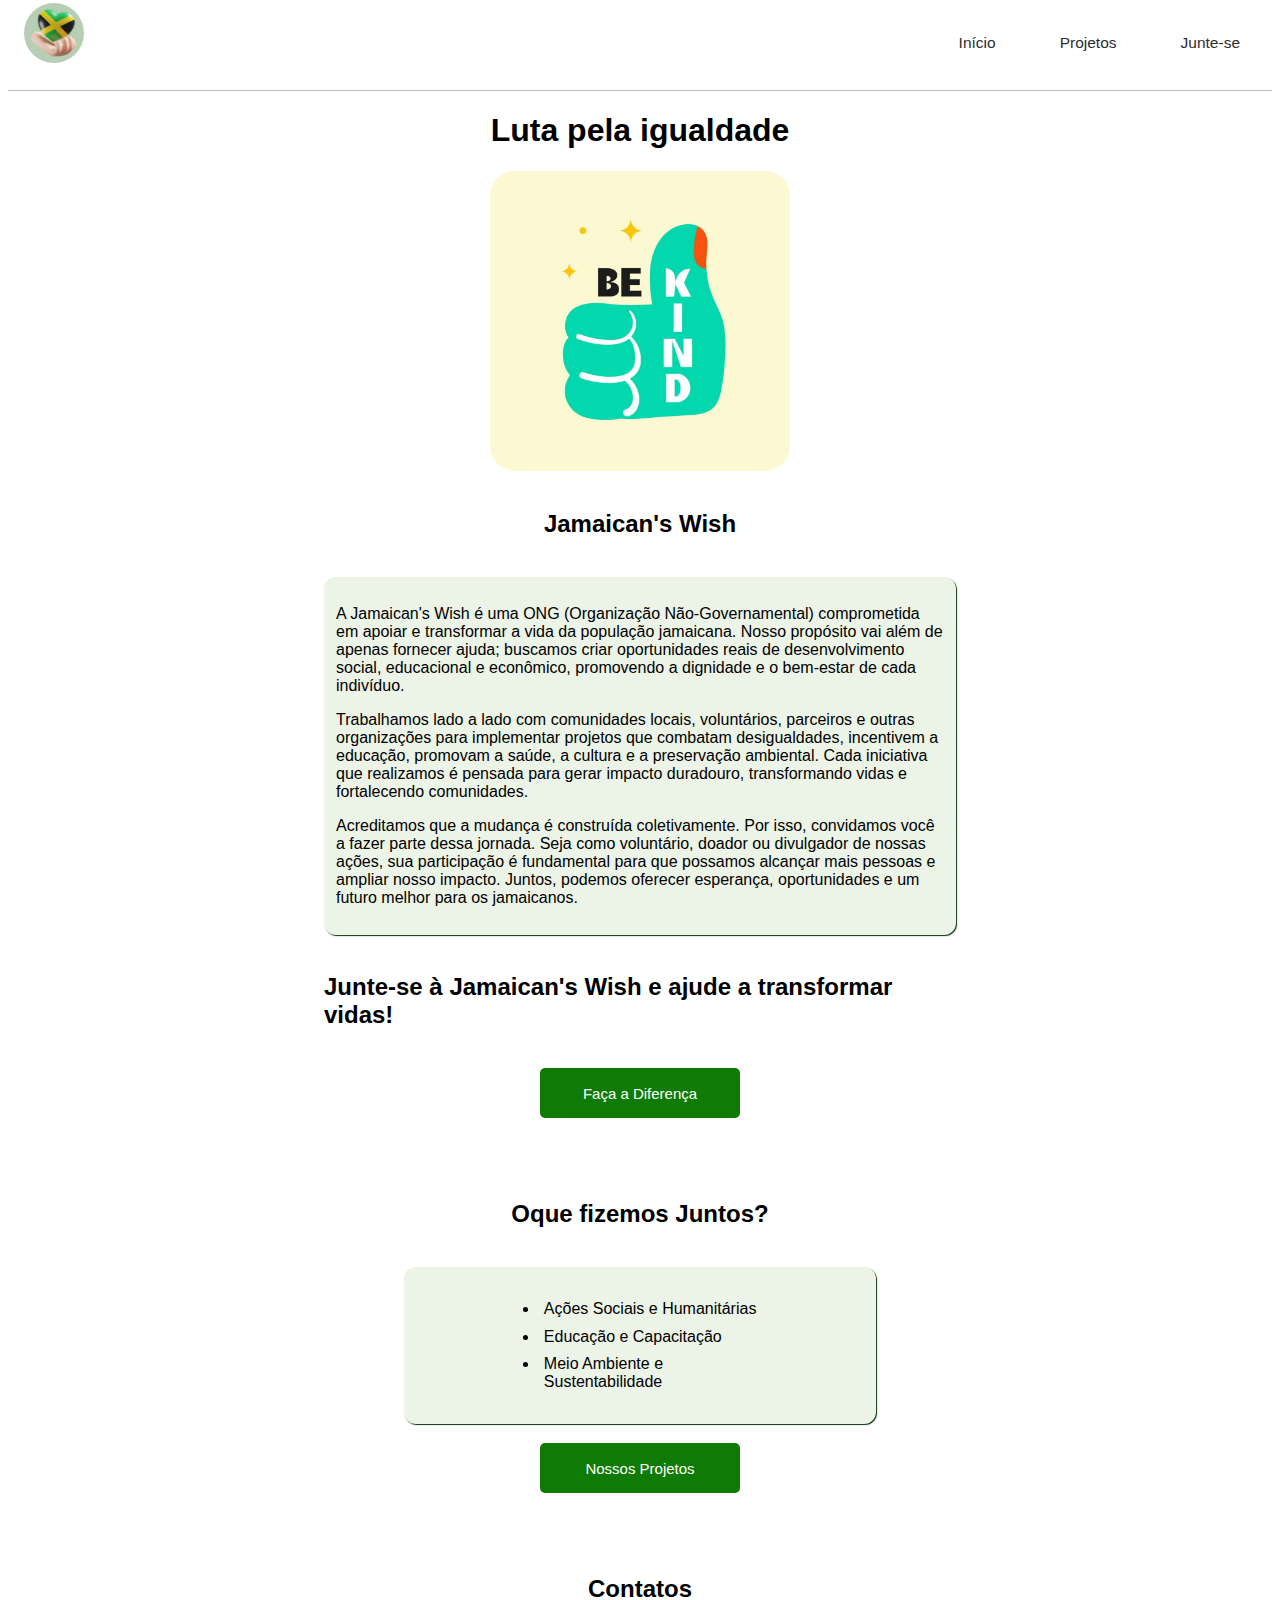
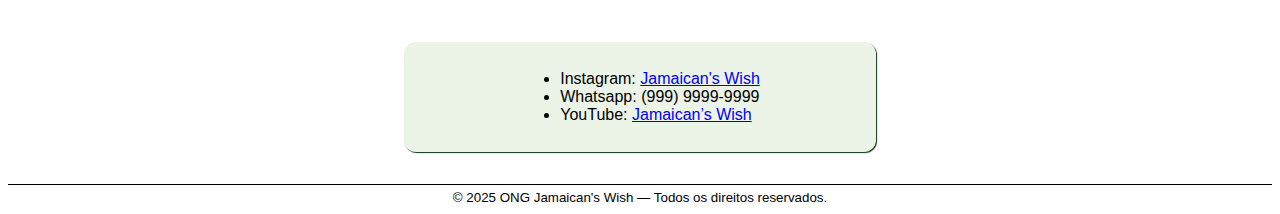
<file: index.html>
<!DOCTYPE html>
<html lang="pt-br">
<head>
    <meta charset="UTF-8">
    <meta name="viewport" content="width=device-width, initial-scale=1.0">
    <title>Jamaican’s wish</title>
    <link rel="stylesheet" href="css/nav&footer.css">
    <link rel="shortcut icon" href="img/logo.webp">
    <link rel="stylesheet" href="css/index.css">
    
</head>
<body>
    <header>
        <nav class="navbar">
            <div class="logo">
            <a href="index.html"><img src="img/logo.webp" alt="logo"></a>
            <p></p>
            </div>
            <div>
            <ul class="navlist">
            <li><a class="navlink" href="index.html" target="_self">Início</a></li>
            <li><a class="navlink" href="projetos.html" target="_self">Projetos</a></li>
            <li><a class="navlink" href="cadastro.html" target="_self">Junte-se</a></li>
            </div>
            </ul>
        </nav>
    </header>
    <section>
        <h1>Luta pela igualdade</h1>
        <img src="img/5028803-ilustracao-tendencia-moderna-com-frase-inspiradora-motivacional-seja-gentil-como-simbolo-com-mao-questoes-sociais-suporte-pessoal-psicologia-saude-mental-vetor.jpg" alt="be-kind-image" id="be-kind-image">
        <h2>Jamaican's Wish</h2>

        <div class="conteudo">
        <p>A Jamaican's Wish é uma ONG (Organização Não-Governamental) comprometida em apoiar e transformar a vida da população jamaicana. Nosso propósito vai além de apenas fornecer ajuda; buscamos criar oportunidades reais de desenvolvimento social, educacional e econômico, promovendo a dignidade e o bem-estar de cada indivíduo.</p>
        <p>Trabalhamos lado a lado com comunidades locais, voluntários, parceiros e outras organizações para implementar projetos que combatam desigualdades, incentivem a educação, promovam a saúde, a cultura e a preservação ambiental. Cada iniciativa que realizamos é pensada para gerar impacto duradouro, transformando vidas e fortalecendo comunidades.</p>
        <p>
        Acreditamos que a mudança é construída coletivamente. Por isso, convidamos você a fazer parte dessa jornada. Seja como voluntário, doador ou divulgador de nossas ações, sua participação é fundamental para que possamos alcançar mais pessoas e ampliar nosso impacto. Juntos, podemos oferecer esperança, oportunidades e um futuro melhor para os jamaicanos.
        </p>
        </div>
        <h2>Junte-se à Jamaican's Wish e ajude a transformar vidas!</h2>
        <button class="convite" >Faça a Diferença</button>

        <h2>Oque fizemos Juntos?</h2>
        <div class="projetos">
            <ul>
                <li>Ações Sociais e Humanitárias</li>
                <li>Educação e Capacitação</li>
                <li>Meio Ambiente e Sustentabilidade</li>
            </ul>
            <p></p>
        </div>
        <button class="convite" id="projetosconvite">Nossos Projetos</button>

        <h2>Contatos</h2>
        
        <div class="contatos">
            <ul>
                <li>Instagram: <a href="https://www.instagram.com/" target="_blank">Jamaican's Wish</a></li>
                <li>Whatsapp: (999) 9999-9999</li>
                <li>YouTube: <a href="https://www.youtube.com/" target="_blank">Jamaican’s Wish</a></li>
            </ul>
            <p></p>
        </div>
    </section>
    <footer>
        <div class="footer">
            <small>© 2025 ONG Jamaican's Wish — Todos os direitos reservados.</small>
        </div>
    </footer>
    <script src="/js/scriptindex.js"></script>
</body>
</html>
</file>
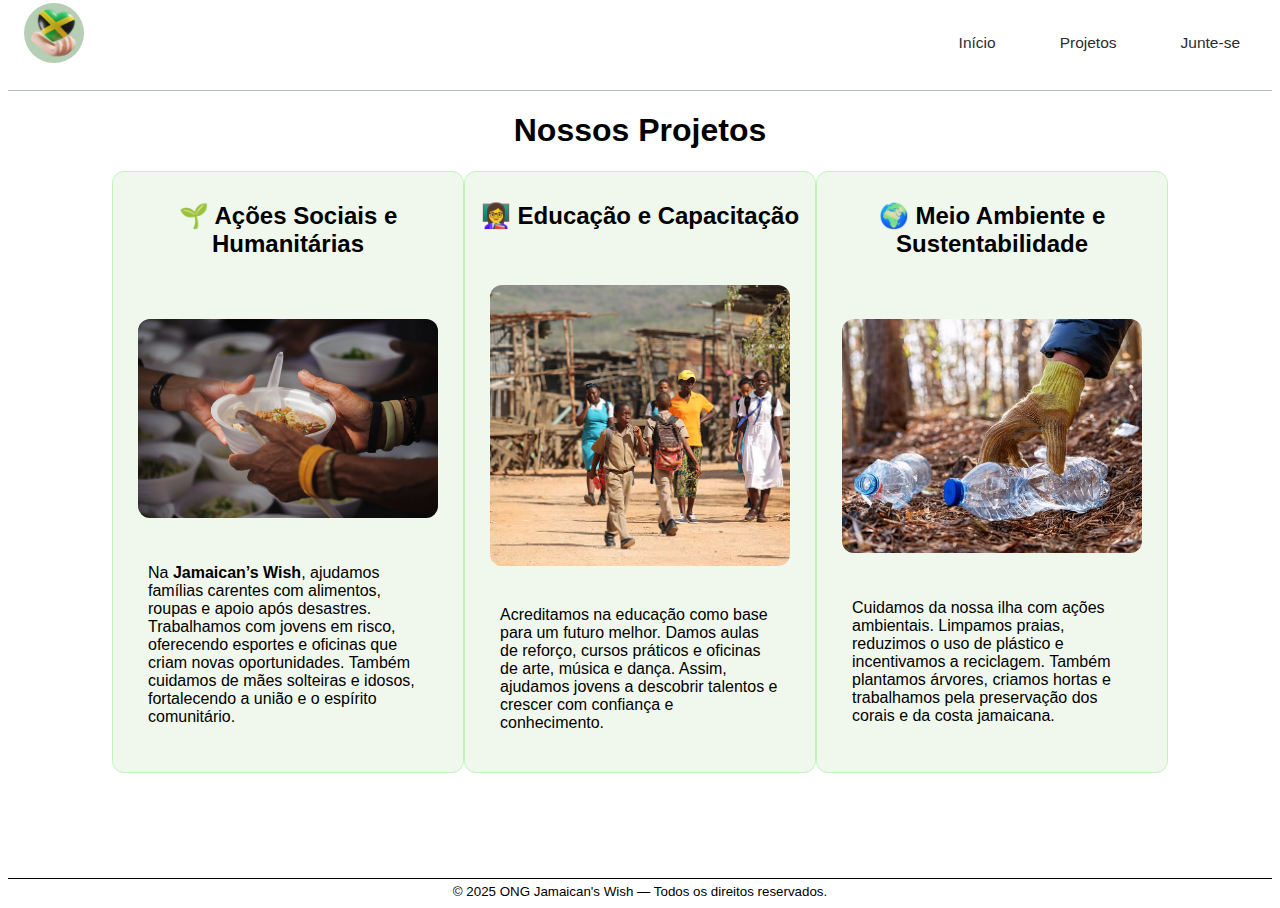
<file: projetos.html>
<!DOCTYPE html>
<html lang="pt-br">
<head>
    <meta charset="UTF-8">
    <meta name="viewport" content="width=device-width, initial-scale=1.0">
    <title>Jamaican’s wish</title>
    <link rel="stylesheet" href="css/nav&footer.css">
    <link rel="shortcut icon" href="img/logo.webp">
    <link rel="stylesheet" href="css/projetos.css">

    
</head>
<body>
    <header>
        <nav class="navbar">
            <div class="logo">
            <a href="index.html"><img src="img/logo.webp" alt="logo"></a>
            <p></p>
            </div>
            <div>
            <ul class="navlist">
            <li><a class="navlink" href="index.html" target="_self">Início</a></li>
            <li><a class="navlink" href="projetos.html" target="_self">Projetos</a></li>
            <li><a class="navlink" href="cadastro.html" target="_self">Junte-se</a></li>
            </div>
            </ul>
        </nav>
    </header>
    <section>

        <h1>Nossos Projetos</h1>
        <div class="conteiner">
        <a href="cadastro.html"><div class="projeto1" class="box">
            <h2>🌱 Ações Sociais e Humanitárias</h2>

            <img src="img/giving-food.jpg" alt="">

            <p>Na <strong>Jamaican’s Wish</strong>, ajudamos famílias carentes com alimentos, roupas e apoio após desastres. Trabalhamos com jovens em risco, oferecendo esportes e oficinas que criam novas oportunidades. Também cuidamos de mães solteiras e idosos, fortalecendo a união e o espírito comunitário.</p>
        </div></a>

        <a href="cadastro.html"><div class="projeto2" class="box">
            <h2>👩‍🏫 Educação e Capacitação</h2>

            <img src="img/jamaican-kids.jpg" alt="">

            <p>Acreditamos na educação como base para um futuro melhor. Damos aulas de reforço, cursos práticos e oficinas de arte, música e dança. Assim, ajudamos jovens a descobrir talentos e crescer com confiança e conhecimento.</p>
        </div></a>

        <a href="cadastro.html"><div class="projeto3" class="box">
            <h2>🌍 Meio Ambiente e Sustentabilidade</h2>

            <img src="img/cleaning forest.jpg" alt="">

            <p>Cuidamos da nossa ilha com ações ambientais. Limpamos praias, reduzimos o uso de plástico e incentivamos a reciclagem. Também plantamos árvores, criamos hortas e trabalhamos pela preservação dos corais e da costa jamaicana.</p>
        </div></a>
        </div>
    </section>
    <footer>
        <div class="footer">
            <small>© 2025 ONG Jamaican's Wish — Todos os direitos reservados.</small>
        </div>
    </footer>
    <script src="/js/scriptindex.js"></script>
</body>
</html>
</file>
<file: css/nav&footer.css>
*{
    font-family: Arial, Helvetica, sans-serif;
}
@keyframes starter {
    0%{
        margin-top: 100%;
    }
    100%{
        margin-top: 0%;
    }
}
/* animação da pagina */
section{
    /* animation: starter 0.5s; */
}
/* configuralçao da estrutura do header */
header{

    padding-bottom: 12px;
    padding-inline: 16px;
    border-bottom: 1px solid #b1bfb4;
}
.navbar{
    max-width: 1280px;
    height: 70px;
    padding-inline: auto;
    display: flex;
    justify-content: space-between;
    align-items: center;
}
/* configuração das opçoes */
.navlist{
    display: flex;
    gap: 32px;
    list-style: none;
}
/* configuração dos links */
.navlist a{
    padding-inline: 16px;
    padding-block: 16px;
    color: rgb(45, 45, 45);
    font-size: 15.5px;
    
}
/* interação com os links no hover */
.navlist a:hover{
    background-color: #d3fed1;
    border-radius: 25px;
    transition-duration: 0.5s;
    

}
/* responsividade do header */
@media (max-width: 454px) {
.navlist a{
    padding-inline: 6px;
    padding-block: 6px;
    border-radius: 6px;
}
}
@media (max-width: 394px) {
.navlist a{
    padding-inline: 1px;
    padding-block: 6px;
    border-radius: 6px;
}}
/* retirando a decoração padrao dos links */
.navlink{
    text-decoration: none;
}
/* ajsute da imagem de logo do header */
.logo img{
    width: 50px;
    background-color: #B6CEB4;
    border-radius: 100px;
    padding: 10%;
    cursor: pointer;
}
/* interatividade com a imagem */
.logo img:hover{
    background-color: rgb(189, 189, 255);
    transition-duration: 0.45s;
}
/* © 2025 ONG Jamaican's Wish — Todos os direitos reservados. */
.footer{
    border-color: #b1bfb4;
    border-top: 1px solid;
    text-align: center;
    padding-top: 3px;
}
</file>
<file: css/index.css>
/* ajuste da imagem de 'luta pela igualdade' */
#be-kind-image{
    width: 300px;
    border-radius: 25px;
    justify-items: center;
    display: flex;
    margin: 0 auto;
    background-color: rgb(226, 250, 186);

}
/* ajuste de titulos */
h1, h2{
    justify-content: center;
    display: flex;
}
h2{
padding-block: 3%;
}
/* ajuste da pagina */
section{
    padding-inline: 25%;
}
/* responsividade */
@media (max-width: 709px){
    section{
    padding-inline:2% ;
}
}
/* conteudo de apresentação principal da pagina */
.conteudo{
    background-color: rgb(236, 244, 232);
    padding: 12px;
    border-radius: 12px;
    box-shadow: 1px 1px 1px rgb(8, 53, 11);
}
/* configuração do botão  */
.convite{
    text-decoration: none;
    border: 0;
    display: flex;
    justify-content: center;
    margin: 0 auto;
    padding-block: 17px;
    background-color: #0f7a04;
    width: 200px;
    height: 50px;
    font-family: Arial, Helvetica, sans-serif;
    font-size: 15px;
    color: white;
    border-radius: 5px;
    margin-bottom: 10%;
}
.convite:hover{
    background-color:  #0e9a06;
    transition-duration: 0.5s;
}


.convite:active{
    background-color: #14be11 ;
    transition-duration: 0.1s;
}
/* ajustes para a aba de projetos */
.projetos{
    text-align: center;
    justify-items: center;
    text-align: left;
    background-color: rgb(236, 244, 232);
    padding: 12px;
    border-radius: 12px;
    box-shadow: 1px 1px 1px rgb(8, 53, 11);
    margin-inline: 80px;
}
.projetos li {
    padding: 2%;
}
#projetosconvite{
    margin-top: 3%;
}
/* ajuste para a aba de contatos */
.contatos{
    text-align: center;
    justify-items: center;
    text-align: left;
    background-color: rgb(236, 244, 232);
    padding: 12px;
    border-radius: 12px;
    box-shadow: 1px 1px 1px rgb(8, 53, 11);
    margin-inline: 80px;
    margin-bottom: 5%;
}
</file>
<file: css/projetos.css>
/* padronização da pagina */
h1, h2{
    justify-content: center;
    display: flex;
}
h2{
padding-block: 3%;
}
/* deixando os cartões lado a lado */
.conteiner{
    display: flex;
}
section{
    padding-inline: 5% ;
    justify-items: center;
}
/* remoção da decoração de link do texto */
a{
    text-decoration: none;
    color: black;
}
/* ajuste das imagens */
.conteiner img{
    width: 300px;
    border-radius: 12px;
}
/* desenvolvimento dos cartoes de apresentação */
.conteiner .projeto1,.projeto2,.projeto3{
    display: grid;
    background-color: rgb(240, 248, 238);
    border: 1px solid #c1f4bb;
    border-radius: 12px;
    width: 350px;
    justify-items: center;
    text-align: left;
    margin-bottom: 30% ;
    height: 600px;
    
}
/*centralização dos titulos */
.conteiner .projeto1 h2,.projeto2 h2,.projeto3 h2{
    text-align: center;
    justify-items: center;
}
/* ajuste de posicionamento do conteúdo escritos dos cartões */
.conteiner p{
    padding-inline: 10%;
}
/* animação de pulsar quando o mouse estiver em cima */
@keyframes focoanimacao{
    0%{

    }
    50%{
        box-shadow: 5px 5px 5px #c1f4bb ;
        border-color:#d4ffcf ;
        background-color: #e7f7e6;

    }
    90%{

    }
    100%{
        box-shadow: 1px 1px 1px #c1f4bb;
    }
}
/* chamado da animação quando passa o mouse por cima */
.projeto1:hover,
.projeto2:hover,
.projeto3:hover{
    animation: focoanimacao 1.5s;
    animation-iteration-count: infinite;
    animation-timing-function: linear;
}
/* deixando os cartões lado a lado */

@media ((max-width: 1080px)) {
    .conteiner{
        display: grid;
        
    }
    
}
</file>
